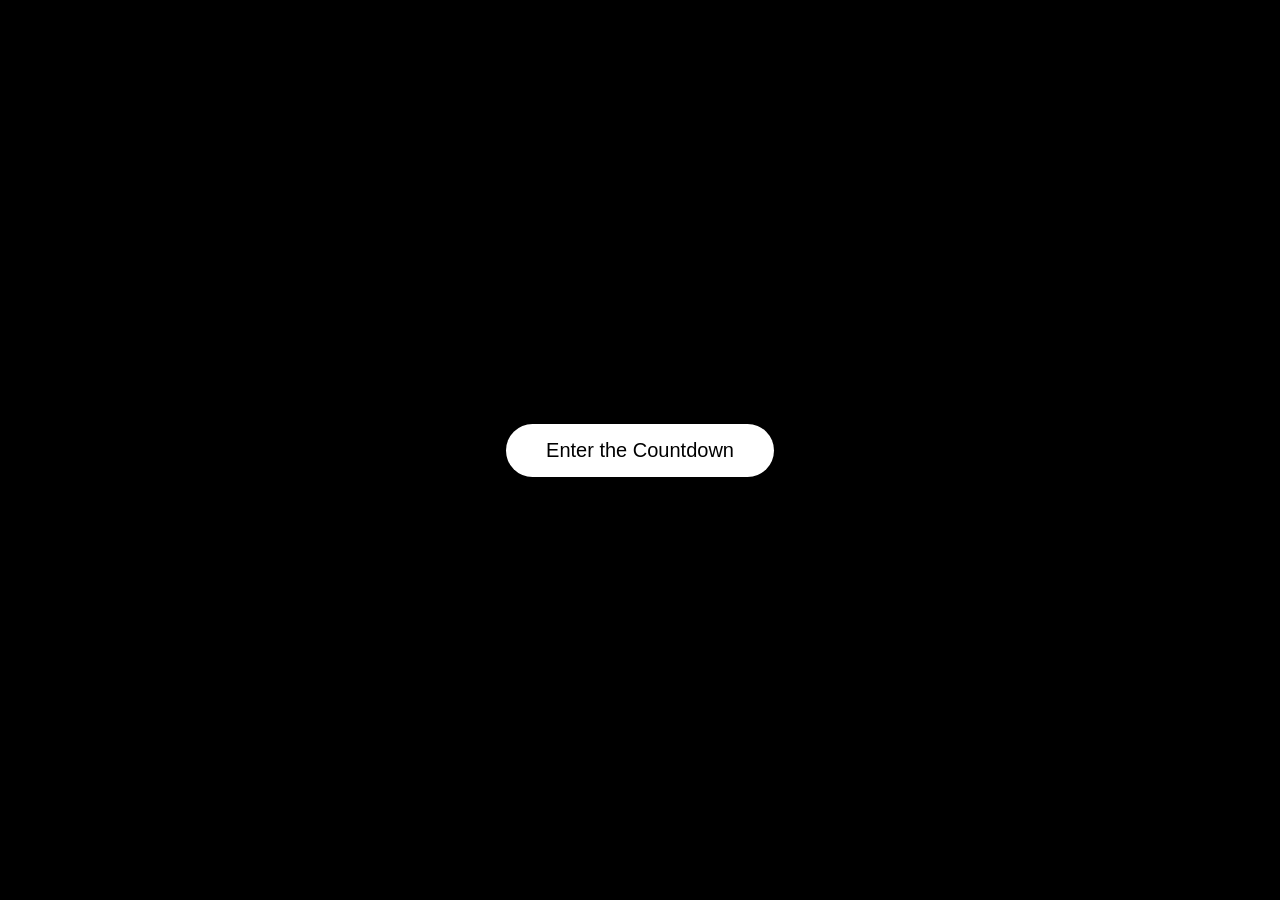
<file: index.html>
<!DOCTYPE html>
<html>
<head>
  <meta charset="UTF-8">
  <meta name="viewport" content="width=device-width, initial-scale=1.0">
  <title>Countdown</title>
  <link rel="stylesheet" href="css/style.css">
</head>
<body class="black center fullscreen">

<!-- ENTRY SCREEN -->
<div id="entryScreen" class="center fullscreen" style="position:fixed; inset:0; z-index:3000;">
  <button id="enterBtn" style="font-size:20px; padding:15px 40px;">
    Enter the Countdown
  </button>
</div>

<!-- COUNTDOWN CONTENT -->
<h1 id="timer"
    style="font-size: clamp(40px,10vw,80px); font-weight: 300; display:none;">
</h1>

<div id="flash"></div>
<div id="dramaticText" class="dramatic-text"></div>
<canvas id="fireworksCanvas"></canvas>
<div id="creamFade"></div>

<!-- AUDIO -->
<audio id="bangSound" src="assets/sounds/bang.mp3" preload="auto" playsinline></audio>
<audio id="beepSound" src="assets/sounds/heart.mp3" preload="auto" playsinline></audio>
<audio id="tickSound" src="assets/sounds/beep.mp3" preload="auto" playsinline></audio>
<audio id="transitionSound" src="assets/sounds/whoosh.mp3" preload="auto" playsinline></audio>
<audio id="fireworksSound" src="assets/sounds/fireworks.mp3" preload="auto" playsinline></audio>

<script src="count.js"></script>
</body>
</html>
</file>
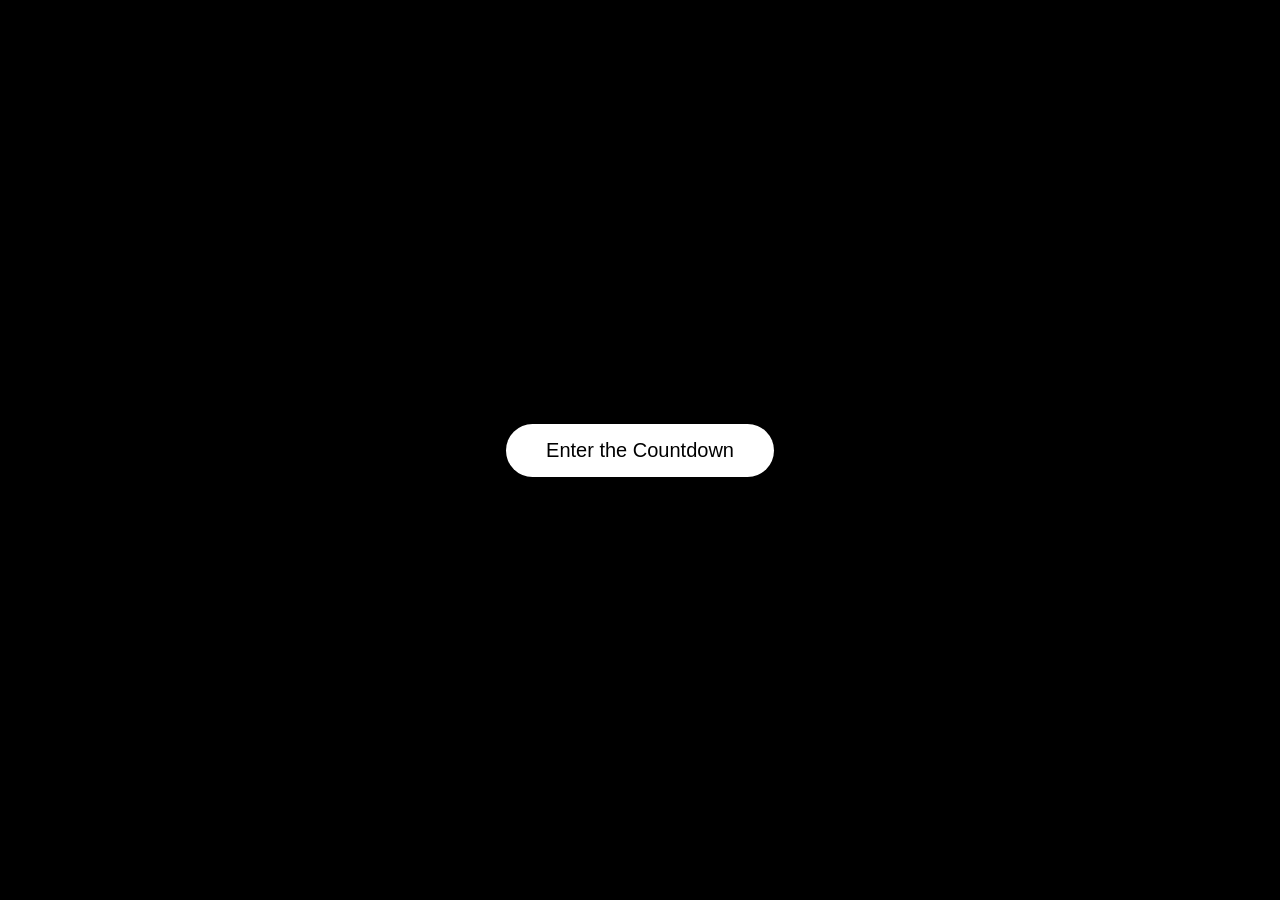
<file: count.html>
<!DOCTYPE html>
<html>
<head>
  <meta charset="UTF-8">
  <meta name="viewport" content="width=device-width, initial-scale=1.0">
  <title>Countdown</title>
  <link rel="stylesheet" href="css/style.css">
</head>
<body class="black center fullscreen">

<!-- ENTRY SCREEN -->
<div id="entryScreen" class="center fullscreen" style="position:fixed; inset:0; z-index:3000;">
  <button id="enterBtn" style="font-size:20px; padding:15px 40px;">
    Enter the Countdown
  </button>
</div>

<!-- COUNTDOWN CONTENT -->
<h1 id="timer"
    style="font-size: clamp(40px,10vw,80px); font-weight: 300; display:none;">
</h1>

<div id="flash"></div>
<div id="dramaticText" class="dramatic-text"></div>
<canvas id="fireworksCanvas"></canvas>
<div id="creamFade"></div>

<!-- AUDIO -->
<audio id="bangSound" src="assets/sounds/bang.mp3" preload="auto" playsinline></audio>
<audio id="beepSound" src="assets/sounds/heart.mp3" preload="auto" playsinline></audio>
<audio id="tickSound" src="assets/sounds/beep.mp3" preload="auto" playsinline></audio>
<audio id="transitionSound" src="assets/sounds/whoosh.mp3" preload="auto" playsinline></audio>
<audio id="fireworksSound" src="assets/sounds/fireworks.mp3" preload="auto" playsinline></audio>

<script src="count.js"></script>
</body>
</html>
</file>
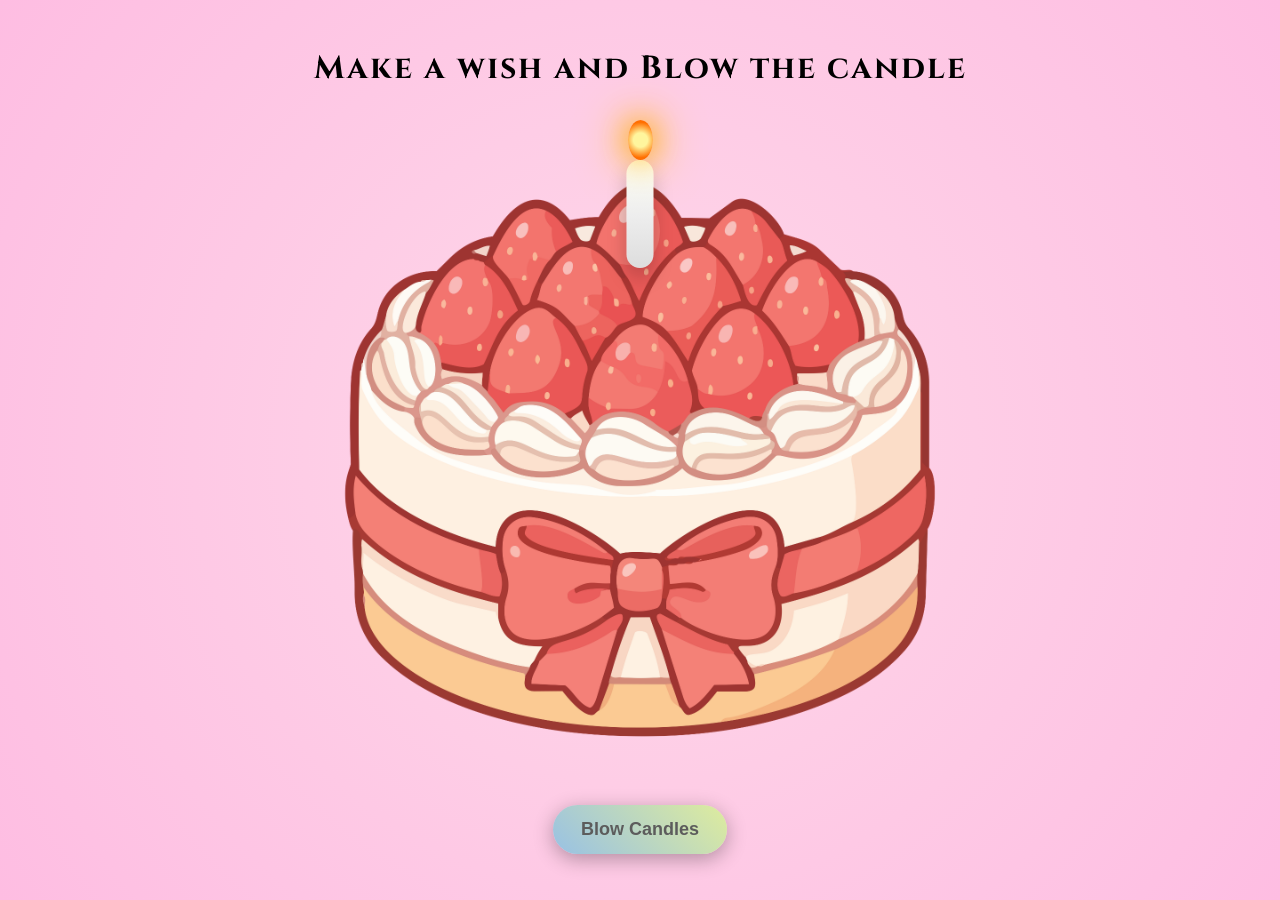
<file: cake/cake.html>
<!DOCTYPE html>
<html>
<head>
  <link href="https://fonts.googleapis.com/css2?family=Cinzel:wght@600&family=Montserrat:wght@300;400&display=swap" rel="stylesheet">
<meta charset="UTF-8">
<meta name="viewport" content="width=device-width, initial-scale=1.0">
<title>Make a Wish</title>
<link rel="stylesheet" href="css/style.css">
</head>

<body class="pastel center fullscreen loaded">

<h1 class="wish-text" align="center">Make a wish and Blow the candle</h1>

<div class="cake-wrapper">
  <div class="cake" id="cake"></div>
  <p class="counter">
  </p>
</div>

<canvas id="fireworks"></canvas>

<script src="cake.js"></script>

</body>
</html>
</file>
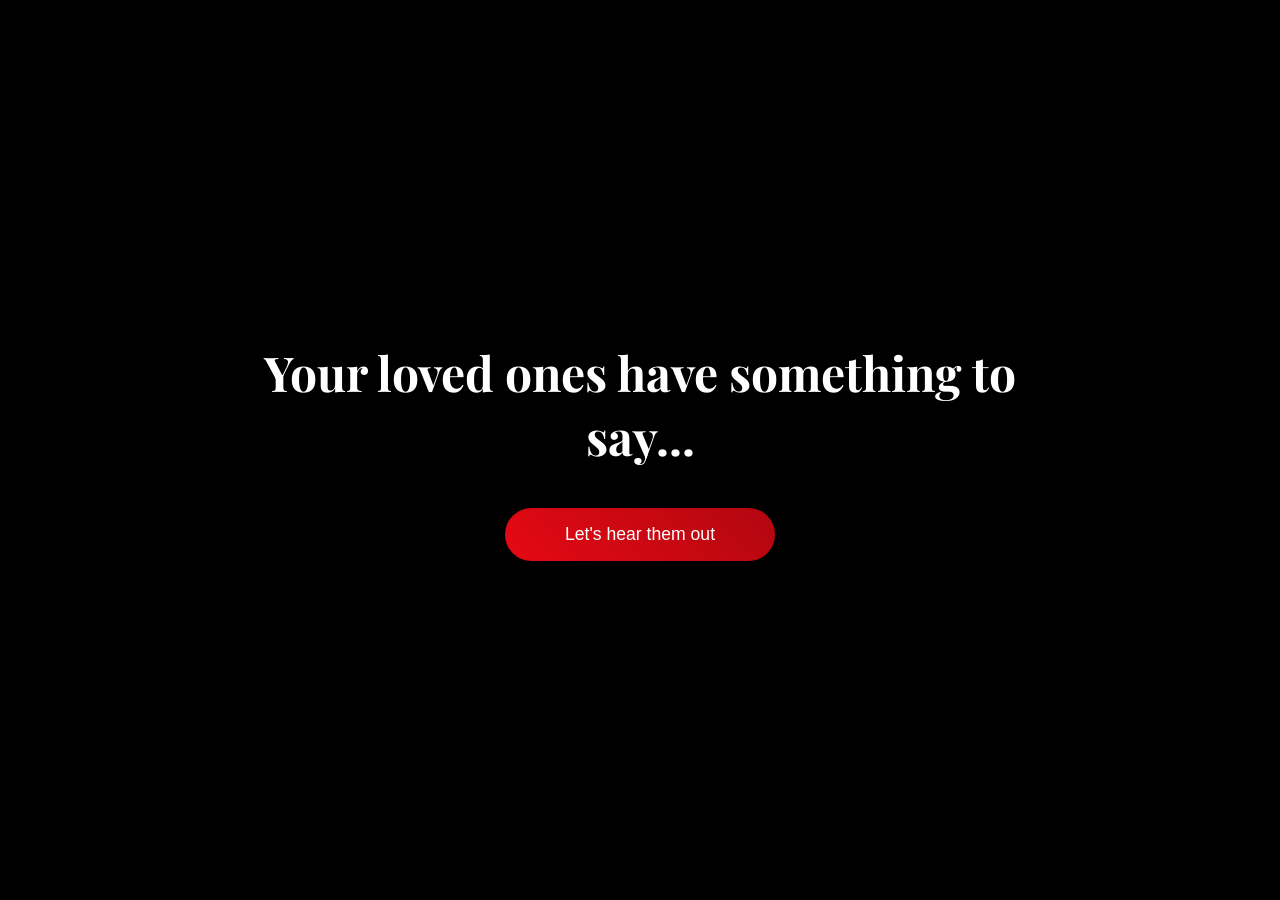
<file: message/message.html>
<!DOCTYPE html>
<html>
<head>
<meta charset="UTF-8">
<meta name="viewport" content="width=device-width, initial-scale=1.0">
<title>A Message For You</title>

<link href="https://fonts.googleapis.com/css2?family=Playfair+Display:wght@500;700&display=swap" rel="stylesheet">
<link rel="stylesheet" href="css/style.css">

</head>

<body>

<div class="overlay"></div>

<div id="introScreen" class="intro">
    <h1>Your loved ones have something to say...</h1>
    <button id="startBtn" class="btn">Let's hear them out</button>
</div>

<div id="videoContainer">
    <iframe
        src="https://www.youtube.com/embed/lT81FmZEAyA"
        allow="encrypted-media"
        allowfullscreen>
    </iframe>
</div>

<button id="moveBtn" class="move-btn">Move On</button>

<script src="message.js"></script>

</body>
</html>
</file>
<file: css/style.css>
/* =========================
   GLOBAL RESET
========================= */

* {
  margin: 0;
  padding: 0;
  box-sizing: border-box;
}

html, body {
  height: 100%;
  font-family: 'Segoe UI', sans-serif;
  overflow-x: hidden;
}

/* Smooth page fade */
body {
  opacity: 0;
  transition: opacity 1.2s ease;
}

body.loaded {
  opacity: 1;
}

/* =========================
   LAYOUT UTILITIES
========================= */

.center {
  display: flex;
  align-items: center;
  justify-content: center;
  flex-direction: column;
}

.fullscreen {
  height: 100vh;
  width: 100%;
}

.black { background: #000; color: #fff; }
.cream { background: #F8F1E7; }
.blush { background: #FADADD; }
.pink { background: linear-gradient(to bottom, #ffd1dc, #ffe6f0); }
.pastel { background: #e6ccff; }

.fade-out {
  opacity: 0 !important;
}

/* =========================
   BUTTON STYLING
========================= */

button {
  padding: 14px 40px;
  border: none;
  border-radius: 40px;
  background: #fff;
  color: #000;
  cursor: pointer;
  font-size: 18px;
  transition: 0.3s ease;
}

button:hover {
  transform: scale(1.05);
  opacity: 0.85;
}

/* =========================
   ENTRY SCREEN
========================= */

#entryScreen {
  background: black;
  z-index: 3000;
}

/* =========================
   COUNTDOWN
========================= */

#timer {
  letter-spacing: 3px;
  transition: transform 0.2s ease;
}

/* =========================
   FLASH EFFECT
========================= */

#flash {
  position: fixed;
  inset: 0;
  background: white;
  opacity: 0;
  pointer-events: none;
  transition: opacity 0.4s ease;
  z-index: 999;
}

.flash-active {
  opacity: 1 !important;
}

/* =========================
   DRAMATIC TEXT
========================= */

.dramatic-text {
  position: fixed;
  inset: 0;
  display: flex;
  align-items: center;
  justify-content: center;
  font-size: clamp(28px, 6vw, 60px);
  font-weight: 300;
  text-align: center;
  opacity: 0;
  transition: opacity 1s ease;
  z-index: 1000;
}

.show-text {
  opacity: 1 !important;
}

/* =========================
   FIREWORKS CANVAS
========================= */

#fireworksCanvas {
  position: fixed;
  inset: 0;
  pointer-events: none;
  z-index: 1200;
}

/* =========================
   CREAM TRANSITION
========================= */

#creamFade {
  position: fixed;
  inset: 0;
  background: #F8F1E7;
  opacity: 0;
  z-index: 1500;
  transition: opacity 2s ease;
}

.cream-show {
  opacity: 1 !important;
}

/* =========================
   TIMELINE SECTION
========================= */

.timeline {
  position: relative;
  max-width: 900px;
  margin: auto;
  padding: 40px 20px;
}

.timeline::after {
  content: '';
  position: absolute;
  width: 3px;
  background: #333;
  top: 0;
  bottom: 0;
  left: 50%;
}

.timeline-item {
  padding: 20px;
  width: 50%;
  position: relative;
  opacity: 0;
  transform: translateY(40px);
  transition: all 0.8s ease;
}

.timeline-item.show {
  opacity: 1;
  transform: translateY(0);
}

.timeline-item.left {
  left: 0;
  text-align: right;
}

.timeline-item.right {
  left: 50%;
}

.timeline-item img {
  width: 100%;
  border-radius: 12px;
  margin-top: 10px;
}

/* =========================
   VIDEO SECTION
========================= */

.video-grid {
  display: flex;
  flex-wrap: wrap;
  justify-content: center;
  gap: 20px;
  padding: 40px 20px;
}

.video-circle {
  width: 120px;
  height: 120px;
  border-radius: 50%;
  background: #fff;
  overflow: hidden;
  cursor: pointer;
}

.video-circle video {
  width: 100%;
  height: 100%;
  object-fit: cover;
}

.modal {
  position: fixed;
  inset: 0;
  background: rgba(0,0,0,0.9);
  display: none;
  align-items: center;
  justify-content: center;
}

.modal video {
  max-width: 90%;
  max-height: 80%;
}

/* =========================
   CAKE SECTION
========================= */

.cake-wrapper {
  display: flex;
  flex-direction: column;
  align-items: center;
  margin-top: 40px;
}

.cake {
  position: relative;
  width: min(80vw, 320px);
  aspect-ratio: 4 / 3;
  background: url("../assets/images/cake.png") center bottom / contain no-repeat;
  margin-top: 30px;
}

.candle {
  position: absolute;
  width: 8px;
  height: 32px;
  background: #ffffff;
  border-radius: 3px;
  transform: translateX(-50%);
}

.flame {
  position: absolute;
  top: -14px;
  left: 50%;
  width: 10px;
  height: 14px;
  background: radial-gradient(circle, #ffff66 40%, #ff9900 75%);
  border-radius: 50%;
  transform: translateX(-50%);
  animation: flicker 0.15s infinite alternate;
}

@keyframes flicker {
  from { transform: translateX(-50%) scale(1); }
  to   { transform: translateX(-50%) scale(1.18); }
}

.candle.out .flame {
  display: none;
}

#candleCount {
  font-weight: bold;
}

/* =========================
   MOBILE RESPONSIVE
========================= */

@media (max-width: 768px) {
  .timeline::after {
    left: 20px;
  }

  .timeline-item {
    width: 100%;
    padding-left: 50px;
  }

  .timeline-item.left,
  .timeline-item.right {
    left: 0;
    text-align: left;
  }
}

@media (max-width: 480px) {
  .cake {
    width: 90vw;
  }

  .candle {
    width: 6px;
    height: 26px;
  }

  .flame {
    width: 8px;
    height: 12px;
  }
}
</file>
<file: cake/css/style.css>
* {
  margin: 0;
  padding: 0;
  box-sizing: border-box;
}

html, body {
  height: 100%;
  font-family: 'Montserrat', sans-serif;
  align-items: center;
}

h1, h2 {
  font-family: 'Cinzel', serif;
  letter-spacing: 2px;
}

.center {
  display: flex;
  align-items: center;
  justify-content: center;
  flex-direction: column;
}

body.pastel {
  background: radial-gradient(circle at center, #FED9E9, #FEBDE2);
  transition: background 2s ease;
}

.fullscreen {
  height: 100vh;
  width: 100%;
}

.pastel {
  background: radial-gradient(circle at center, #FED9E9, #FEBDE2);
}
/* ================= CAKE SECTION ================= */

.wish-text {
  transition: opacity 1s ease;
  margin-bottom: 70px;
  font-size: clamp(20px, 5vw, 32px);
}

.cake-wrapper {
  display: flex;
  flex-direction: column;
  align-items: center;
}

.cake {
  transition: transform 0.3s ease;
  position: relative;
  width: min(105vw, 840px);
  height: min(70vw, 600px);

  background-image: url("../assets/images/cake.png");
  background-size: contain;
  background-repeat: no-repeat;
  background-position: center bottom;
}

/* Large candles */
.candle {
  position: absolute;
  width: 27px;
  height: 108px;
  background: linear-gradient(to bottom, #ffffff, #dddddd);
  border-radius: 400px;
  transform: translateX(-50%);
  box-shadow: 0 10px 20px rgba(0,0,0,0.2);
}

.flame {
  position: absolute;
  top: -40px;
  left: 50%;
  width: 25px;
  height: 40px;
  background: radial-gradient(circle, #fff59d 30%, #ff6f00 75%);
  border-radius: 50%;
  transform: translateX(-50%);
  animation: flicker 0.1s infinite alternate ease-in-out;
  box-shadow: 0 0 30px orange, 0 0 50px gold;
}

.candle.out .flame {
  opacity: 0;
  transform: translateX(-50%) scale(0.3);
  transition: all 0.6s ease;
}
@keyframes flicker {
  from { transform: translateX(-50%) scale(1); }
  to   { transform: translateX(-50%) scale(1.2); }
}



.counter {
  margin-top: 15px;
  font-size: 18px;
}

/* Fireworks canvas */
#fireworks {
  position: fixed;
  inset: 0;
  pointer-events: none;
}

/* Final message screen */
.final-screen {
  position: fixed;
  inset: 0;
  background: black;
  color: white;
  display: flex;
  flex-direction: column;
  justify-content: center;
  align-items: center;
  text-align: center;
  padding: 20px;
  opacity: 0;
  transition: opacity 2s ease;
}

.final-screen.show {
  opacity: 1;
}

.final-screen h2 {
  font-size: clamp(22px, 4vw, 36px);
  margin-bottom: 15px;
}

.final-screen p {
  font-size: clamp(16px, 2.5vw, 22px);
  margin: 6px 0;
}

.blow-btn {
  margin-top: 30px;
  padding: 14px 28px;
  border-radius: 30px;
  font-size: 18px;
  background: linear-gradient(45deg, #98c1e4, #deec9d);
  border: none;
  cursor: pointer;
  color: rgb(92, 92, 92);
  font-weight: bold;
  box-shadow: 0 5px 20px rgba(0,0,0,0.3);
  transition: 0.3s ease;
}

.blow-btn:hover {
  transform: scale(1.08);
}

/* Smoke */
.smoke {
  position: absolute;
  top: -50px;
  left: 50%;
  width: 20px;
  height: 40px;
  background: rgba(146, 141, 141, 0.74);
  border-radius: 50%;
  transform: translateX(-50%);
  animation: riseSmoke 1.5s ease forwards;
}

@keyframes riseSmoke {
  0% { opacity: 0.8; transform: translateX(-50%) translateY(0) scale(1); }
  100% { opacity: 0; transform: translateX(-50%) translateY(-60px) scale(2); }
}
</file>
<file: message/css/style.css>
*{
margin:0;
padding:0;
box-sizing:border-box;
}

html,body{
height:100%;
overflow:hidden;
font-family:'Playfair Display',serif;
background:#000;
color:white;
}

/* Overlay */

.overlay{
position:fixed;
inset:0;
background:radial-gradient(circle at center,transparent 40%,rgba(0,0,0,0.85) 100%);
z-index:0;
pointer-events:none;
}

/* Intro */

.intro{
position:fixed;
inset:0;
display:flex;
flex-direction:column;
justify-content:center;
align-items:center;
text-align:center;
padding:20px;
z-index:2;
transition:opacity 1s ease;
}

.intro h1{
font-size:clamp(26px,5vw,48px);
max-width:800px;
margin-bottom:40px;
}

/* Button */

.btn{
padding:16px 60px;
font-size:1.1rem;
border:none;
border-radius:50px;
background:linear-gradient(45deg,#e50914,#b20710);
color:white;
cursor:pointer;
transition:.3s;
}

.btn:hover{
transform:scale(1.08);
}

/* Video */

#videoContainer{
position:fixed;
inset:0;
z-index:1;
opacity:0;
transition:opacity 1.5s ease;
background:black;
}

#videoContainer iframe{
width:100%;
height:100%;
border:none;
}

/* Move button */

.move-btn{
position:fixed;
bottom:60px;
left:50%;
transform:translateX(-50%);
padding:14px 50px;
border-radius:50px;
border:none;
background:white;
color:black;
font-size:1rem;
cursor:pointer;
opacity:0;
transition:opacity 1.5s ease;
z-index:3;
}

/* Mobile */

@media (max-width:768px){

.intro h1{
font-size:22px;
}

.btn{
padding:12px 30px;
font-size:.9rem;
}

.move-btn{
bottom:110px;
font-size:.85rem;
}

}
</file>
